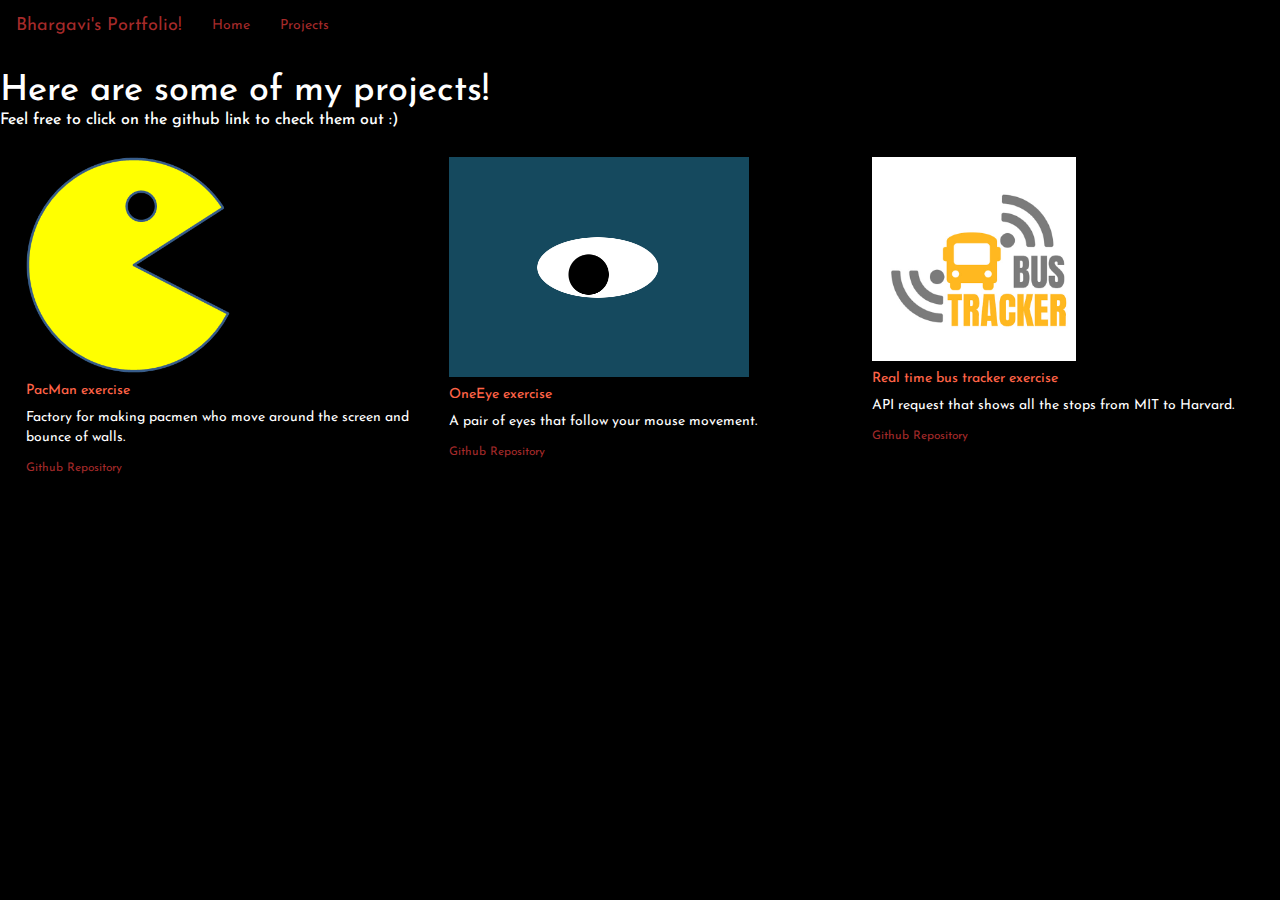
<file: projects.html>
<!doctype html>
<html lang="en">
  <head>
    <!-- Required meta tags -->
    <meta charset="utf-8">
    <meta name="viewport" content="width=device-width, initial-scale=1">
    <link rel="stylesheet" href="styles.css">
    <link rel="stylesheet" href="https://maxcdn.bootstrapcdn.com/bootstrap/3.4.1/css/bootstrap.min.css">
    <script src="https://maxcdn.bootstrapcdn.com/bootstrap/3.4.1/js/bootstrap.min.js"></script>
  
    <title></title>
  </head>
  <body id="projects-body">

    <link rel="preconnect" href="https://fonts.googleapis.com">
    <link rel="preconnect" href="https://fonts.gstatic.com" crossorigin>
    <link href="https://fonts.googleapis.com/css2?family=Josefin+Sans:wght@100&display=swap" rel="stylesheet">
    
    <link rel="preconnect" href="https://fonts.googleapis.com">
    <link rel="preconnect" href="https://fonts.gstatic.com" crossorigin>
    <link href="https://fonts.googleapis.com/css2?family=Josefin+Sans:wght@100;500&display=swap" rel="stylesheet">

    <nav class="navbar navbar-inverse-1">
        <div class="container-fluid">
          <div class="navbar-header">
            <a class="navbar-brand" href="index.html">Bhargavi's Portfolio!</a>
          </div>
          <ul class="nav navbar-nav">
            <li><a href="index.html">Home</a></li>
            <li class="active"><a href="projects.html">Projects</a></li>
          </ul>
        </div>
      </nav>     

        <h1 id="projects-h1">Here are some of my projects! <br/>    
           <div class ="sub">Feel free to click on the github link to check them out :) <br/> <br/></div>         
                                                                                                                   

        </h1>

      

       
        <div class="container-projects">
            <div class="item--a">  
                <div class="card-group">
                    <div class="card">
                        <img src="PacMan1.png" class="card-img-1" alt="Pacman">
                        <div class="card-body">
                            <h5 class="card-title">PacMan exercise</h5>
                            <p class="card-text">Factory for making pacmen who move around the screen and bounce of walls. </p>
                            <p class="card-text"><small class="text-muted"><a href="https://github.com/bhargavisubramanya/PacMen.git">Github Repository</a></small></p>
                        </div>
                    </div>
                </div>
            </div>

            <div class="item--b">  
                <div class="card-group">
                    <div class="card">
                        <img src="oneeye.png" class="card-img-2" alt="One-Eye">
                        <div class="card-body">
                            <h5 class="card-title">OneEye exercise</h5>
                            <p class="card-text">A pair of eyes that follow your mouse movement. </p>
                            <p class="card-text"><small class="text-muted"><a href="https://github.com/bhargavisubramanya/Eye-Exercise.git">Github Repository</a></small></p>
                        </div>
                    </div>
                </div>
            </div>


            <div class="item--c">  
                <div class="card-group">
                    <div class="card">
                        <img src="bus tracker.jpg" class="card-img-3" alt="bus-tracker">
                        <div class="card-body">
                            <h5 class="card-title">Real time bus tracker exercise</h5>
                            <p class="card-text">API request that shows all the stops from MIT to Harvard. </p>
                            <p class="card-text"><small class="text-muted"><a href="https://github.com/bhargavisubramanya/Real-time-bus-tracker.git">Github Repository</a></small></p>
                        </div>
                    </div>
                </div>
            </div>



        </div>
            
        

           
            
  </body>
</html>
</file>
<file: styles.css>
body{
    margin:0%;
    background-color: black;
}

#projects-body{
    margin:0%;
    background-color: black; 
}

.container {
	
	display: grid;
    grid-template-columns: repeat(3, 1fr);
    grid-template-rows: repeat(2, 1fr);
    grid-gap: 15px;
    margin-left: 2%;
    margin-right: 0%;
    padding: 0%;
	
}

.navbar navbar-inverse{
    font-family: 'Josefin Sans', sans-serif;

}

.navbar navbar-inverse-1{
    font-family: 'Josefin Sans', sans-serif;  
}

.contact {
    font-family: 'Josefin Sans', sans-serif;
    color: white;
}

.item--1  {
    grid-row: 1 / 2;
    grid-column: 1 / 2;
}

.item--2  {
    grid-row: 1 / 2;
    grid-column: 2 / 4;
}

.item--3  {
    grid-row: 2 / 3;
    grid-column: 3 / 4;
}

.portfolio-photo {
    width: 100%;
    height: 100%;
    object-fit: cover;
}

h1{
    font-family: 'Josefin Sans', sans-serif;
    color: white;
}

.sub{
    font-family: 'Josefin Sans', sans-serif;
    color: white;
    font-size: medium; 
}



#projects-h1{
    font-family: 'Josefin Sans', sans-serif;
    color: white;  
}

p{
    font-family: 'Josefin Sans', sans-serif;
    color: white;
}

a:link {
    color: brown;
    background-color: transparent;
    text-decoration: none;
    font-family: 'Josefin Sans', sans-serif;

  }
  
  a:visited {
    color: pink;
    background-color: transparent;
    text-decoration: none;
    font-family: 'Josefin Sans', sans-serif;

  }
  
  a:hover {
    color: red;
    background-color: transparent;
    text-decoration: underline;
    font-family: 'Josefin Sans', sans-serif;

  }
  
  a:active {
    color: yellow;
    background-color: transparent;
    text-decoration: underline;
    font-family: 'Josefin Sans', sans-serif;

  }
  
  .card{
    font-family: 'Josefin Sans', sans-serif;
    object-fit: cover;
   
  }

  .card-text{
      color: white;
  }

  #project-page{
      background-color: black;
  }

  .container-projects {
	display: grid;
    grid-template-columns: repeat(3, 1fr);
    grid-template-rows: repeat(1, 1fr);
    grid-gap: 15px;
    margin-left: 2%;
    margin-right: 0%;	
    padding: 0%;
}

.item--a  {
    grid-row: 1 / 2;
    grid-column: 1 / 2;
    
}

.item--b  {
    grid-row: 1 / 2;
    grid-column: 2 / 3;
}

.item--c  {
    grid-row: 1 / 1;
    grid-column: 3 / 4;
}

.card-title{
    color:tomato;
}

.card-img-2{
    width: 300px;
    height: 220px;
    object-fit: cover;
    
}

.card-img-1{
    width: 50%;
    height: 50%;
    object-fit:contain;
}

.card-img-3{
    width: 50%;
    height: 50%;
    object-fit:contain;
}
</file>
